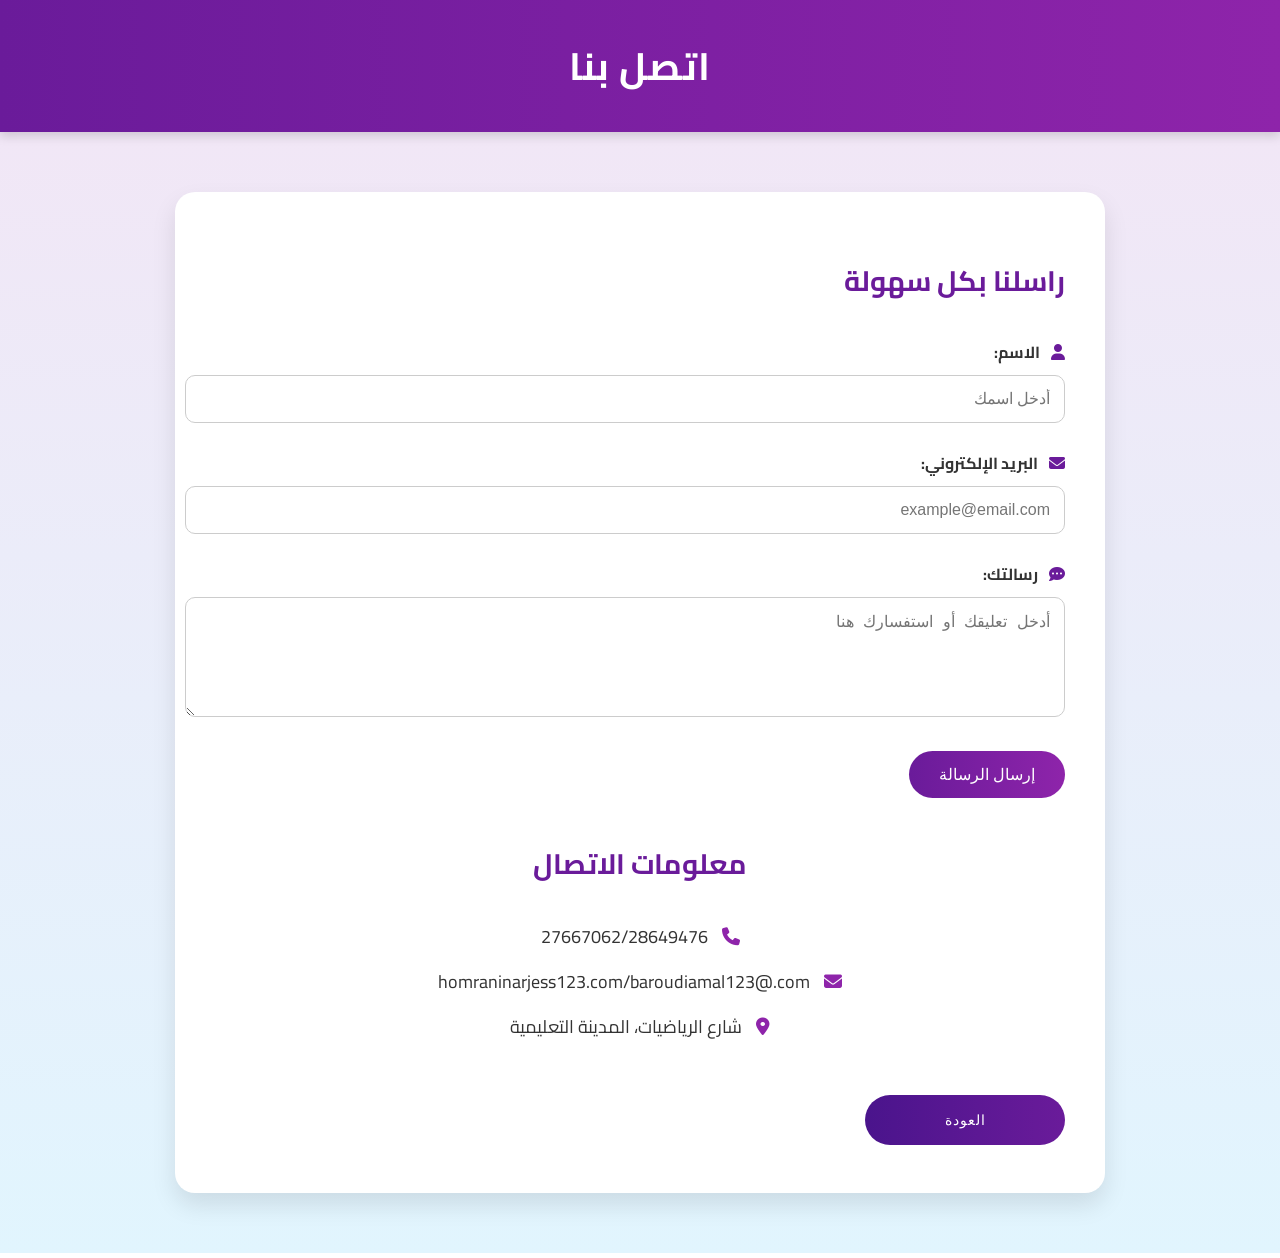
<file: contact.html>
<!DOCTYPE html>
<html lang="ar" dir="rtl">
<head>
  <meta charset="UTF-8" />
  <meta name="viewport" content="width=device-width, initial-scale=1.0"/>
  <title>اتصل بنا</title>
  <link href="https://fonts.googleapis.com/css2?family=Cairo:wght@400;700&display=swap" rel="stylesheet">
  <link href="https://cdn.jsdelivr.net/npm/@fortawesome/fontawesome-free@6.5.0/css/all.min.css" rel="stylesheet">
  <style>
    body {
      font-family: 'Cairo', sans-serif;
      margin: 0;
      padding: 0;
      background: linear-gradient(to bottom, #f3e5f5, #e1f5fe);
      color: #333;
    }

    header {
      background: linear-gradient(to right, #6a1b9a, #8e24aa);
      color: white;
      padding: 30px 0;
      text-align: center;
      box-shadow: 0 4px 10px rgba(0, 0, 0, 0.15);
    }

    header h1 {
      margin: 0;
      font-size: 38px;
      letter-spacing: 1px;
    }

    .contact-container {
      max-width: 850px;
      margin: 60px auto;
      padding: 40px;
      background: #fff;
      border-radius: 20px;
      box-shadow: 0 12px 24px rgba(0, 0, 0, 0.1);
    }

    .contact-container h2 {
      font-size: 28px;
      color: #6a1b9a;
      margin-bottom: 30px;
    }

    form {
      text-align: right;
    }

    .form-group {
      margin-bottom: 25px;
    }

    .form-group label {
      display: block;
      margin-bottom: 8px;
      font-weight: bold;
    }

    .form-group i {
      margin-left: 8px;
      color: #6a1b9a;
    }

    input, textarea {
      width: 100%;
      padding: 14px;
      font-size: 16px;
      border: 1px solid #ccc;
      border-radius: 10px;
      transition: all 0.3s ease-in-out;
    }

    input:focus, textarea:focus {
      border-color: #8e24aa;
      box-shadow: 0 0 5px rgba(142, 36, 170, 0.4);
      outline: none;
    }

    button[type="submit"] {
      background: linear-gradient(to right, #6a1b9a, #8e24aa);
      color: white;
      border: none;
      padding: 14px 30px;
      font-size: 16px;
      border-radius: 30px;
      cursor: pointer;
      transition: background 0.3s;
    }

    button[type="submit"]:hover {
      background: linear-gradient(to right, #7e57c2, #ab47bc);
    }

    .contact-info {
      margin-top: 40px;
      text-align: center;
      font-size: 18px;
    }

    .contact-info p {
      margin: 12px 0;
    }

    .contact-info i {
      color: #8e24aa;
      margin-left: 10px;
    }

    .btn {
      margin-top: 40px;
      width: 200px;
      height: 50px;
      background: linear-gradient(to right, #4a148c, #6a1b9a);
      color: #fff;
      border-radius: 30px;
      border: none;
      cursor: pointer;
      position: relative;
      overflow: hidden;
      font-size: 14px;
      letter-spacing: 1px;
    }

    .btn span {
      position: absolute;
      width: 100%;
      transition: 0.5s;
    }

    .btn-text-one {
      top: 50%;
      left: 0;
      transform: translateY(-50%);
    }

    .btn-text-two {
      top: 150%;
      left: 0;
      transform: translateY(-50%);
    }

    .btn:hover .btn-text-one {
      top: -100%;
    }

    .btn:hover .btn-text-two {
      top: 50%;
    }

    @media (max-width: 600px) {
      .contact-container {
        padding: 25px;
        margin: 20px;
      }

      header h1 {
        font-size: 28px;
      }
    }
  </style>
</head>
<body>

  <header>
    <h1>اتصل بنا</h1>
  </header>

  <div class="contact-container">
    <h2>راسلنا بكل سهولة</h2>

    <form action="submit_form.php" method="POST">
      <div class="form-group">
        <label for="name"><i class="fas fa-user"></i> الاسم:</label>
        <input type="text" id="name" name="name" placeholder="أدخل اسمك" required>
      </div>

      <div class="form-group">
        <label for="email"><i class="fas fa-envelope"></i> البريد الإلكتروني:</label>
        <input type="email" id="email" name="email" placeholder="example@email.com" required>
      </div>

      <div class="form-group">
        <label for="message"><i class="fas fa-comment-dots"></i> رسالتك:</label>
        <textarea id="message" name="message" rows="5" placeholder="أدخل تعليقك أو استفسارك هنا" required></textarea>
      </div>

      <button type="submit">إرسال الرسالة</button>
    </form>

    <div class="contact-info">
      <h2>معلومات الاتصال</h2>
      <p><i class="fas fa-phone"></i> 27667062/28649476</p>
      <p><i class="fas fa-envelope"></i> homraninarjess123.com/baroudiamal123@.com</p>
      <p><i class="fas fa-map-marker-alt"></i> شارع الرياضيات، المدينة التعليمية</p>
    </div>

    <button class="btn" onclick="window.location.href='index.html';">
      <span class="btn-text-one">العودة</span> 
      <span class="btn-text-two">الصفحة الرئيسيّة</span>
    </button>
  </div>

</body>
</html>
</file>
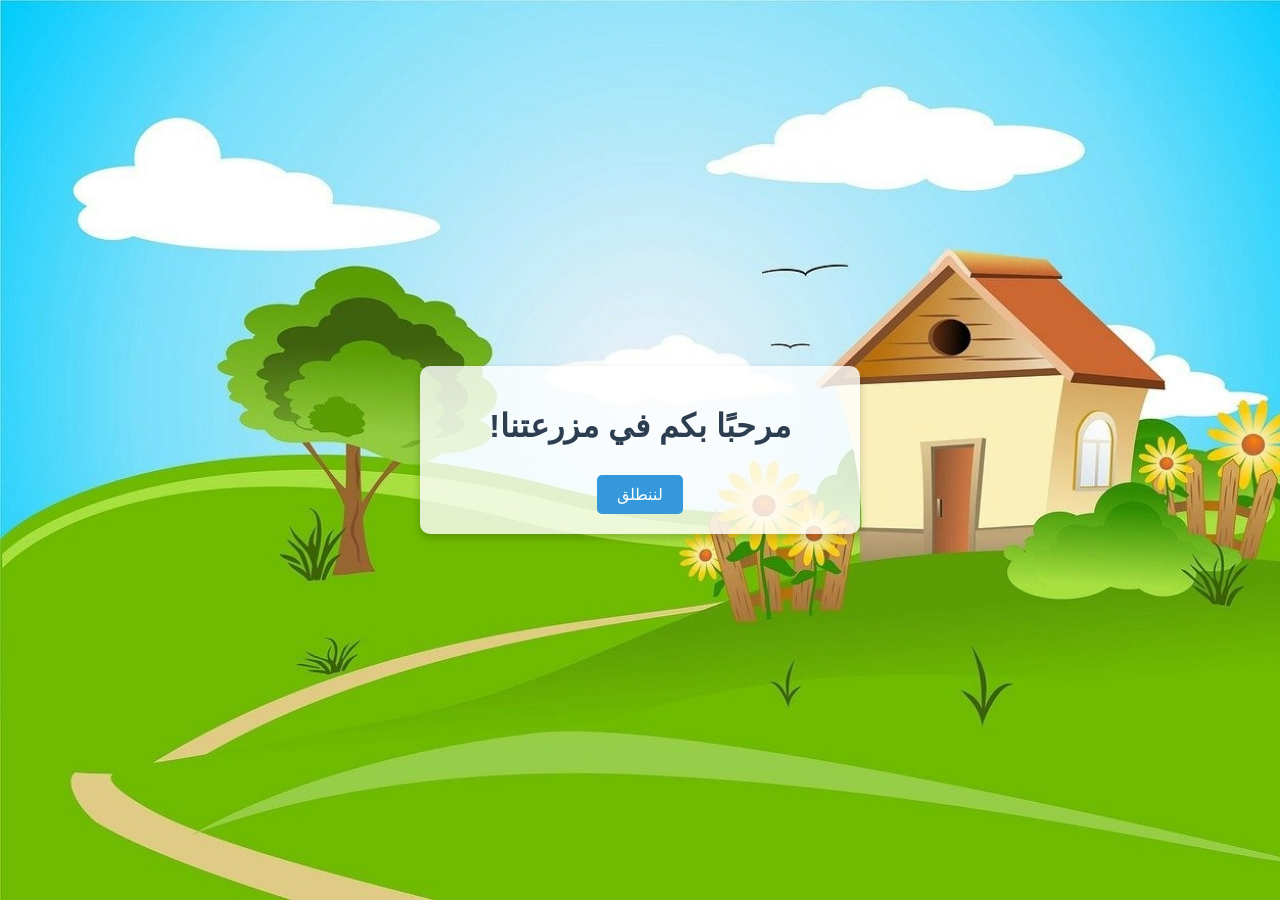
<file: game.html>
<!DOCTYPE html>
<html lang="ar" dir="rtl">
<head>
    <meta charset="UTF-8">
    <meta name="viewport" content="width=device-width, initial-scale=1.0">
    <title>لعبة العد للفلاح</title>
    <link rel="stylesheet" href="game.css"> 
</head>
<body>
    <div id="start-page" class="page">
        <div class="game-box">
            <h1>مرحبًا بكم في مزرعتنا!</h1>
            <button onclick="startGame()">لننطلق</button>
        </div>
    </div>

    <div id="game-page" class="page" style="display: none;">
        <div class="game-box">
            <button type="button" class="button refresh-button" onclick="goToStartPage()">
                <svg
                    xmlns="http://www.w3.org/2000/svg"
                    width="16"
                    height="16"
                    fill="currentColor"
                    class="bi bi-arrow-repeat"
                    viewBox="0 0 16 16"
                >
                    <path
                        d="M11.534 7h3.932a.25.25 0 0 1 .192.41l-1.966 2.36a.25.25 0 0 1-.384 0l-1.966-2.36a.25.25 0 0 1 .192-.41zm-11 2h3.932a.25.25 0 0 0 .192-.41L2.692 6.23a.25.25 0 0 0-.384 0L.342 8.59A.25.25 0 0 0 .534 9z"
                    ></path>
                    <path
                        fill-rule="evenodd"
                        d="M8 3c-1.552 0-2.94.707-3.857 1.818a.5.5 0 1 1-.771-.636A6.002 6.002 0 0 1 13.917 7H12.9A5.002 5.002 0 0 0 8 3zM3.1 9a5.002 5.002 0 0 0 8.757 2.182.5.5 0 1 1 .771.636A6.002 6.002 0 0 1 2.083 9H3.1z"
                    ></path>
                </svg>
                Refresh
            </button>

            <div class="farmer-background">
                <img src="farmer.png" alt="فلاح" class="farmer">
                <div class="animals">
                    <img src="goat.png" alt="معزة" class="animal">
                    <img src="goat.png" alt="معزة" class="animal">
                    <img src="goat.png" alt="معزة" class="animal">
                    <img src="goat.png" alt="معزة" class="animal">
                    <img src="goat.png" alt="معزة" class="animal">
                    <img src="sheep.png" alt="خروف" class="animal">
                    <img src="sheep.png" alt="خروف" class="animal">
                    <img src="sheep.png" alt="خروف" class="animal">
                    <img src="sheep.png" alt="خروف" class="animal">
                    <img src="sheep.png" alt="خروف" class="animal">
                </div>
            </div>
            <div class="question">
                <p>كم عدد أكياس الغلال التي يمتلكها هذا الفلاح؟</p>
                <input type="number" id="answer" placeholder="أدخل الإجابة هنا">
                <!-- زر التحقق -->
                <button class="button" onclick="checkAnswer()">تحقق</button>
            </div>
            <p id="result"></p>
        </div>
    </div>

    <script src="game.js"></script> 
</body>
</html>
</file>
<file: game.css>
body {
    font-family: Arial, sans-serif;
    text-align: center;
    margin: 0;
    padding: 0;
    display: flex;
    justify-content: center;
    align-items: center;
    height: 100vh;
}

#start-page {
    background-image: url('background-start.jpg'); 
    background-size: cover;
    
    width: 100%;
    height: 100%;
    display: flex;
    justify-content: center;
    align-items: center;
}

#start-page .game-box {
    background-color: rgba(255, 255, 255, 0.8); 
    padding: 20px;
    border-radius: 10px;
    box-shadow: 0 4px 8px rgba(0, 0, 0, 0.2);
    width: 400px;
    text-align: center;
}

#start-page h1 {
    color: #2c3e50;
    margin-bottom: 20px;
}

#start-page button {
    padding: 10px 20px;
    font-size: 16px;
    background-color: #3498db;
    color: white;
    border: none;
    border-radius: 5px;
    cursor: pointer;
    margin-top: 10px;
}

#start-page button:hover {
    background-color: #2980b9;
}

#game-page {
    background-color: #e0f7fa; 
    width: 100%;
    height: 100%;
    display: flex;
    justify-content: center;
    align-items: center;
}

#game-page .game-box {
    background-color: white;
    padding: 20px;
    top: 50px;
    border-radius: 10px;
    box-shadow: 0 4px 8px rgba(0, 0, 0, 0.2);
    width: 1100px; 
    height: 1000;
    text-align: center;
    position: relative;
}

.refresh-button {
    position: absolute;
    top : 5px;
    left: 20px;
    color: white;
    background-color: #222;
    font-weight: 500;
    border-radius: 0.5rem;
    font-size: 1rem;
    line-height: 2rem;
    padding-left: 2rem;
    padding-right: 2rem;
    padding-top: 0.7rem;
    padding-bottom: 0.7rem;
    cursor: pointer;
    display: inline-flex;
    align-items: center;
    border: none;
}

.refresh-button:hover {
    background-color: #333;
}

.refresh-button svg {
    display: inline;
    width: 1.3rem;
    height: 1.3rem;
    margin-right: 0.75rem;
    color: white;
}

.refresh-button:focus svg {
    animation: spin_357 0.5s linear;
}

@keyframes spin_357 {
    from {
        transform: rotate(0deg);
    }
    to {
        transform: rotate(360deg);
    }
}

.farmer-background {
    background-image: url('field.jpg');
    background-size: cover;
    padding: 20px;
    border-radius: 10px;
    position: relative;
    height: 450px; 
    width: 100%; 
    overflow: hidden; 
    margin-bottom: 20px;
}


.farmer {
    width: 300px; 
    position: absolute;
    top: 43%;
    left: 49%; 
    transform: translateX(-50%); 
}
.animals {
    position: absolute;
    width: 100%;
    height: 100%;
    display: flex;
    justify-content: space-around;
    align-items: flex-end;
    padding-bottom: 60px; 
}

.animal {
    width: 130px; 
    position: absolute;
}
.animal:nth-child(1) { left: 77%; top: 56%; }  
.animal:nth-child(2) { left: 60%; top: 50%; } 
.animal:nth-child(3) { left: 69%; top: 57%; } 
.animal:nth-child(4) { left: 62%; top: 58%; } 
.animal:nth-child(5) { left: 85%; top: 50%; } 
.animal:nth-child(6) { left: 10%; top: 57%; } 
.animal:nth-child(7) { left: 18%; top: 57%; } 
.animal:nth-child(8) { left: 15%; top: 40%; } 
.animal:nth-child(9) { left: 29%; top: 57%; } 
.animal:nth-child(10) { left: 0.1%; top: 57%; } 

.question {
    margin-top: 10px;
}

input {
    padding: 10px;
    font-size: 16px;
    margin-top: 10px;
    border: 1px solid #ccc;
    border-radius: 5px;
    width: 80%;
}

#result {
    margin-top: 20px;
    font-size: 18px;
    font-weight: bold;
}


.button {
    position: relative;
    width: 120px;
    height: 40px;
    background-color: #000;
    display: flex;
    align-items: center;
    color: white;
    flex-direction: column;
    justify-content: center;
    border: none;
    padding: 12px;
    gap: 12px;
    border-radius: 8px;
    cursor: pointer;
    margin: 20px auto; 
  }
  
  .button::before {
    content: '';
    position: absolute;
    inset: 0;
    left: -4px;
    top: -1px;
    margin: auto;
    width: 128px;
    height: 48px;
    border-radius: 10px;
    background: linear-gradient(-45deg, #e81cff 0%, #40c9ff 100% );
    z-index: -10;
    pointer-events: none;
    transition: all 0.6s cubic-bezier(0.175, 0.885, 0.32, 1.275);
  }
  
  .button::after {
    content: "";
    z-index: -1;
    position: absolute;
    inset: 0;
    background: linear-gradient(-45deg, #fc00ff 0%, #00dbde 100% );
    transform: translate3d(0, 0, 0) scale(0.95);
    filter: blur(20px);
  }
  
  .button:hover::after {
    filter: blur(30px);
  }
  
  .button:hover::before {
    transform: rotate(-180deg);
  }
  
  .button:active::before {
    scale: 0.7;
  }
</file>
